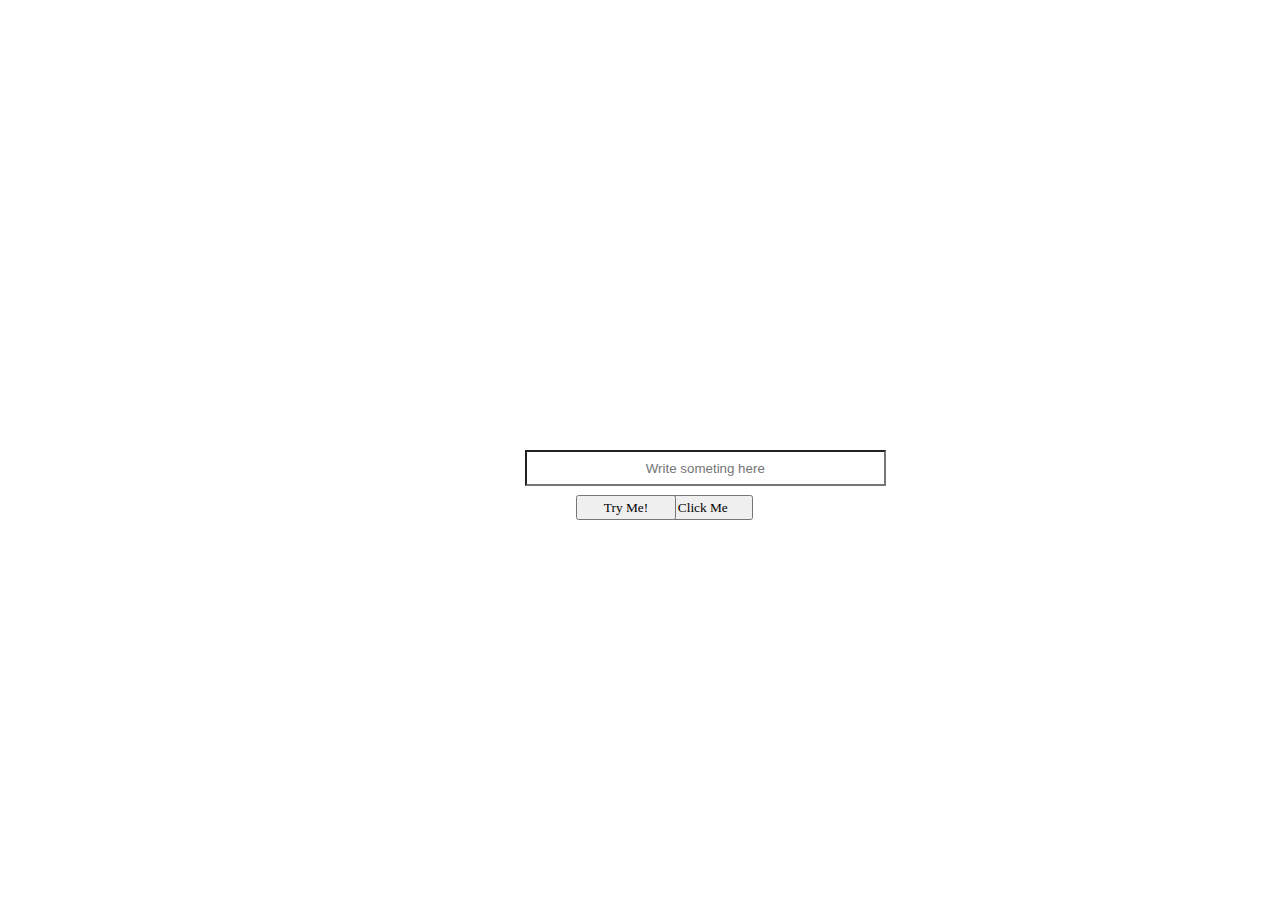
<file: miFirstWebsite/index.html>
<!DOCTYPE html>
<html lang="en">
<head>
    <meta charset="UTF-8">
    <meta http-equiv="X-UA-Compatible" content="IE=edge">
    <meta name="viewport" content="width=device-width, initial-scale=1.0">
    <title>My First Website</title>
    <link rel="stylesheet" href="style.css">
</head>
<body>
    <button id="myFirstButton">Click Me</button>
    <input id="entryBox" placeholder="Write someting here"/>
    <button id="TryMe">Try Me!</button>
    <script src="script.js"></script>

</body>
</html>
</file>
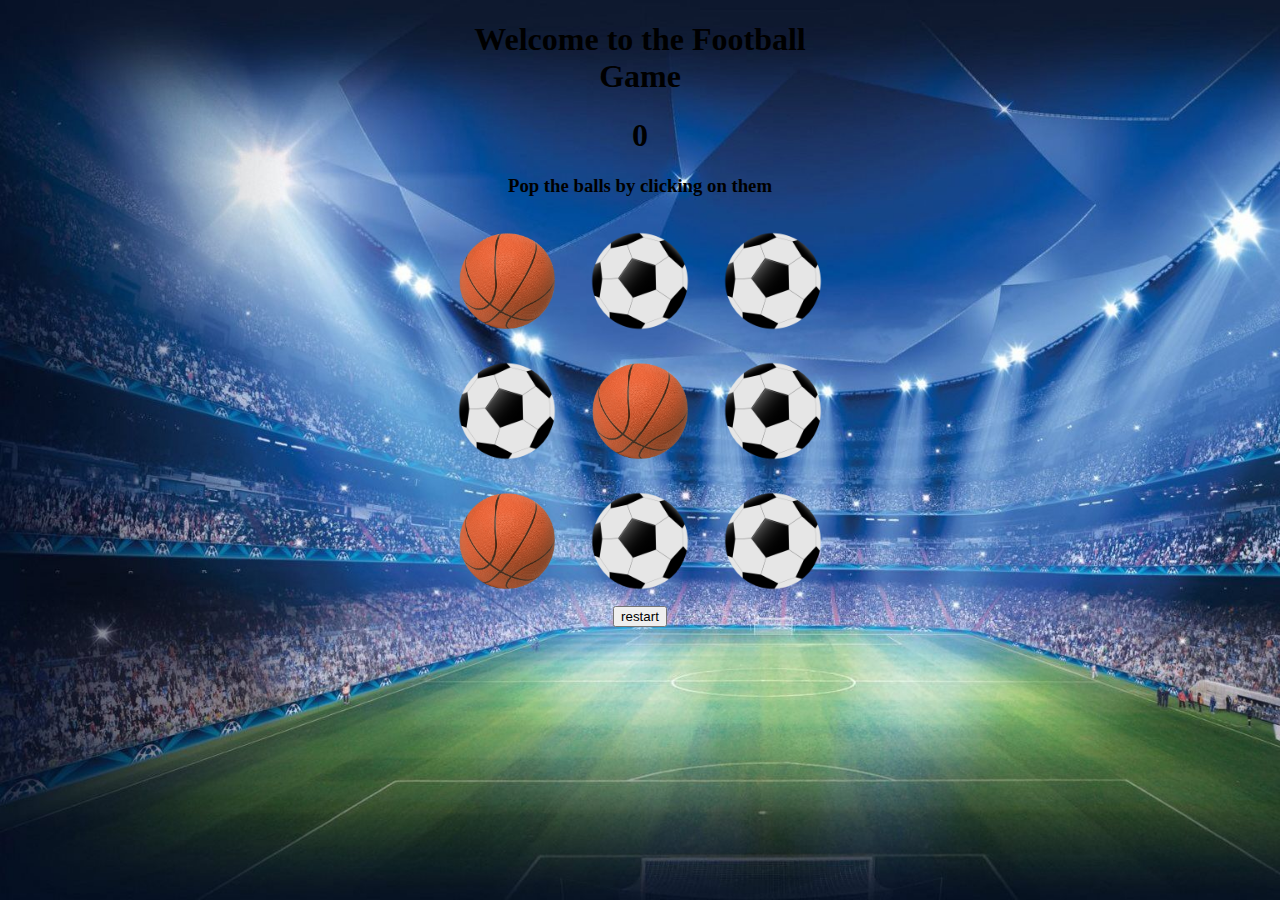
<file: myBalloonsGame/index.html>
<!DOCTYPE html>
<html lang="en">
<head>
    <meta charset="UTF-8">
    <meta http-equiv="X-UA_Compatible" content="IE=edge">
    <meta name="viewport" content="width=device-width, initial-scale=1.0">
    <title>My Football Game</title>
    <link rel="stylesheet" href="style.css">
</head>
<body> 
    <div id="wrapper">    
        <h1 id="gameTitle">Welcome to the Football Game</h1>
        <h1 id="scoreBoard">0</h1>
        <h3 id="gameTitle">Pop the balls by clicking on them</h3>
        <div id="ballsGalery">
            <div class="ballsContainer">
                <img class="basketBall" src="images/Basketball.png">
                <img class="footBall" src="images/football.webp">
                <img class="footBall" src="images/football.webp">
    
                <img class="footBall" src="images/football.webp">
                <img class="basketBall" src="images/Basketball.png">
                <img class="footBall" src="images/football.webp">
                <img class="basketBall" src="images/Basketball.png">
                <img class="footBall" src="images/football.webp">
                <img class="footBall" src="images/football.webp">
            </div>
        <div>
        <button id="restart" class="restartBtn">restart</button>
    </div>

    <script src="script.js"></script>
</body>
</html>
</file>
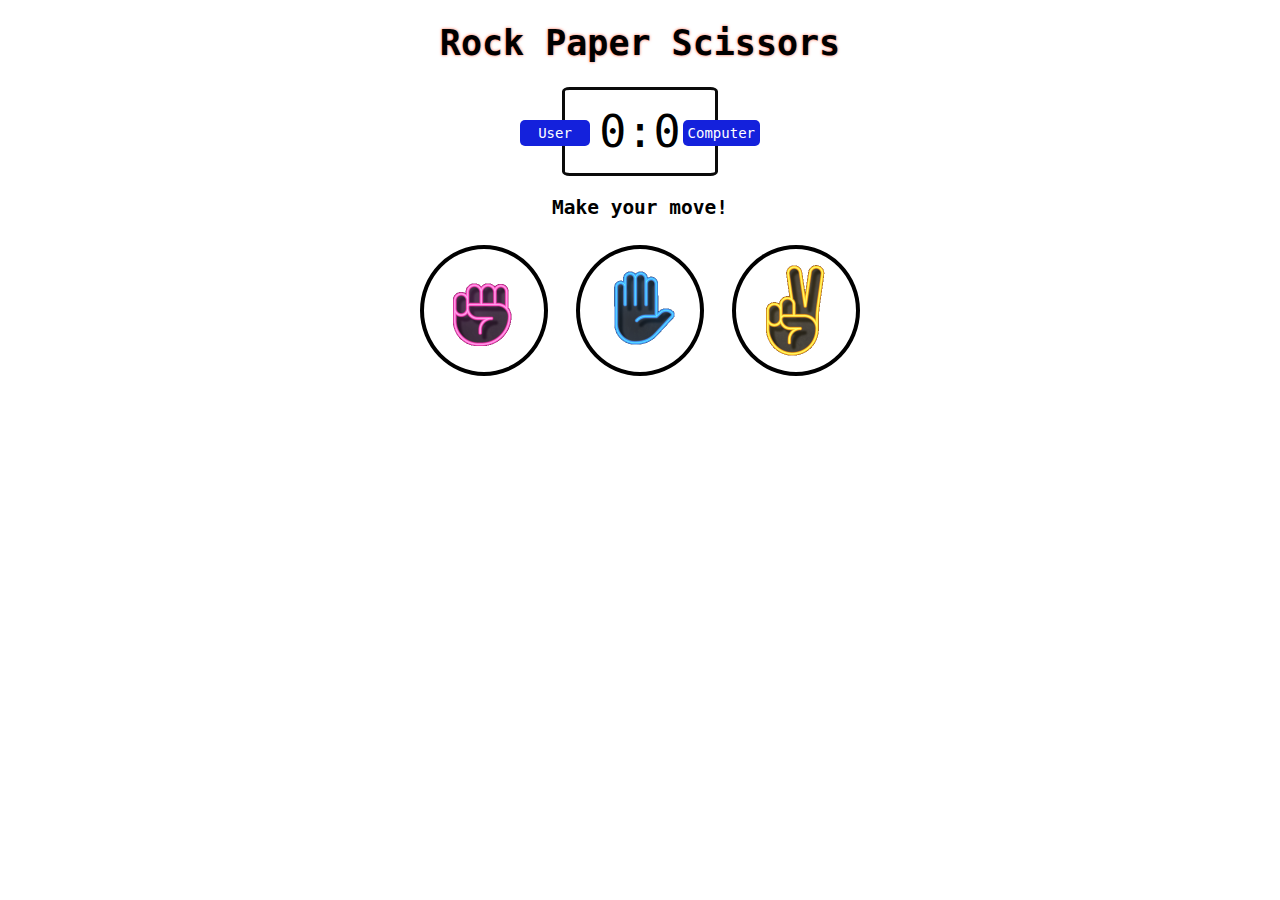
<file: rockPaperScissors/index.html>
<!DOCTYPE html>
<html lang="en">
<head>
    <meta charset="UTF-8">
    <meta http-equiv="X-UA-Compatible" content="IE=edge">
    <meta name="viewport" content="width=device-width, initial-scale=1.0">
    <title>RPS</title>
    <link href="style.css" rel="stylesheet">
</head>
<body>
    <div id="wrapper">
        <h1 id="gameTitle">Rock Paper Scissors</h1>

            <div id="scoreBoard">
                <div id="userLaberl" class="badge">User</div>
                <div id="computerLabel" class="badge">Computer</div>
                <span ud="userScore">0</span>:<span id="computerScore">0</span>
            </div>

        <div id="userArea" class="userArea">
            <h2 id="instructons">Make your move!</h2>
            <div id="rockDiv" class="rps">
                <img id="rockImg" src="images/rock.png">
            </div>
            <div id="paperDiv" class="rps">
                <img id="paperImg" src="images/paper.png">
            </div>
            <div id="scissorsDiv" class="rps">
                <img id="scissorsImg" src="images/scissors.png">
            </div>
        </div>  
    </div>
    <script src="script.js"></script>
</body>
</html>
</file>
<file: miFirstWebsite/style.css>
#entryBox {
    background-color: white;
    display: block;
    width: 353px;
    height: 30px;
    text-align: center;

    position: absolute;
    top: 50%;
    left: 41%;
}
#myFirstButton {
    color: black;
    font-family: "lucida consol";
    width: 100px;
    height: 25px;
    display: block;

    position: absolute;
    top: 55%;
    left: 51%;
    cursor: pointer;
}
#myFirstButton:hover{
    width: 105px;
    height: 30px;
}
#TryMe {
    color: black;
    font-family: "lucida consol";
    width: 100px;
    height: 25px;
    display: block;

    position: absolute;
    top: 55%;
    left: 45%;
    cursor: pointer;
}
#TryMe:hover{
    width: 105px;
    height: 30px;
}
</file>
<file: myBalloonsGame/style.css>
body{
    background-image: url(images/bgimage.jpg);
    background-size: cover;
    /*background: linear-gradient(to top left, black, white);*/
    color: black;
    background-attachment: fixed;
}

.footBall{
    width: 100px;
    height: 100px;
}

.basketBall{
    width: 130px;
    height: 130px;
}

#wrapper{
    text-align: center;
    max-width: 400px;
    margin: auto;
}

.ballsContainer {
    display: grid;
    align-items: center;
    justify-items: center;
    grid-template-columns: repeat(3, 1fr);
    grid-template-rows: repeat(3, 1fr);
}
</file>
<file: rockPaperScissors/style.css>
#wrapper{
    text-align: center;
    font-family:monospace;
    
}

#gameTitle{
    font-family:monospace;
    font-size: 35px;
    text-shadow:0 0 3px tomato;
}
.userArea img{
    width: 100px;
    height: 100px;
}

.rps{
    display: inline-block;
    margin: 10px;
    border-radius: 50%;
    border: 4px solid black;
    padding: 10px;
}


#scoreBoard{
    border: 3px solid rgb(10, 10, 10);
    width: 120px;
    margin: 20px auto;
    font-size: 45px;
    border-radius: 5%;
    padding: 15px;
    position: relative;
    font-family:monospace;
}


.badge{
    color: white;
    font-size: 14px;
    padding: 2px;
}


#userLaberl{
    background-color: rgb(20, 33, 220);
    position: absolute;
    left: -45px;
    top: 30px;
    border-radius: 5px;
    padding: 5px;
    width: 60px;
}


#computerLabel{
    background-color: rgb(20, 33, 220);
    position: absolute;
    right: -45px;
    top: 30px;
    border-radius: 5px;
    padding: 5px;
}
</file>
